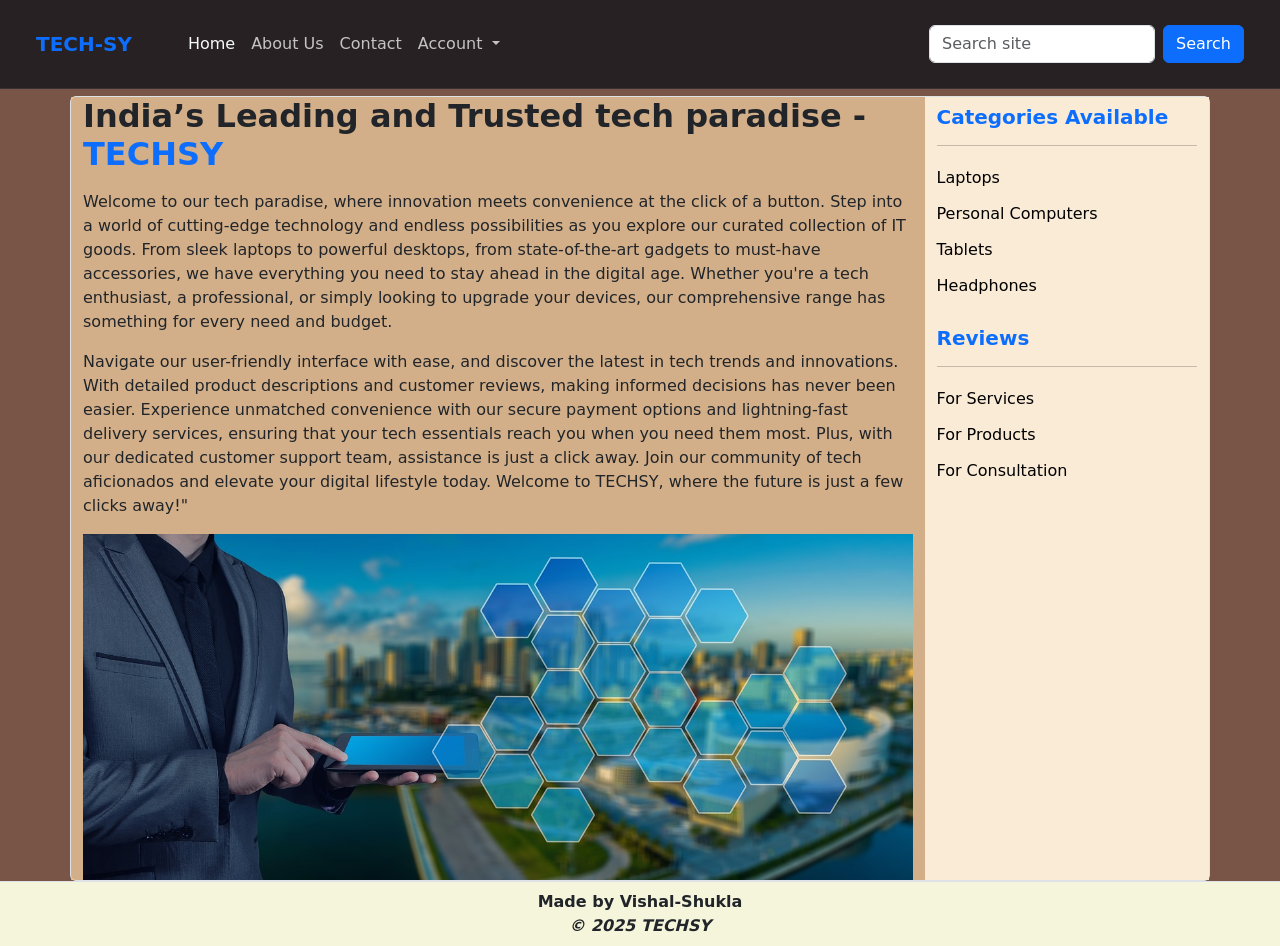
<file: Aboutus.html>
<!doctype html>
<html lang="en">

<head>
    <meta charset="utf-8">
    <meta name="viewport" content="width=device-width, initial-scale=1">
    <title>Techsy|About-Us</title>
    <link href="https://cdn.jsdelivr.net/npm/bootstrap@5.3.8/dist/css/bootstrap.min.css" rel="stylesheet"
        integrity="sha384-sRIl4kxILFvY47J16cr9ZwB07vP4J8+LH7qKQnuqkuIAvNWLzeN8tE5YBujZqJLB" crossorigin="anonymous">
    <link rel="stylesheet" href="itcart.css">
</head>

<body>
    <div class="container-fluid m-0 p-0">
        <nav class="navbar navbar-expand-lg navbar-dark p-4 fixed-top glass-nav">
            <div class="container-fluid">
                <a class="navbar-brand text-primary fw-bold me-5" href="index.html">TECH-SY</a>

                <button class="navbar-toggler" type="button" data-bs-toggle="collapse"
                    data-bs-target="#navbarSupportedContent" aria-controls="navbarSupportedContent"
                    aria-expanded="false" aria-label="Toggle navigation">
                    <span class="navbar-toggler-icon"></span>
                </button>

                <div class="collapse navbar-collapse" id="navbarSupportedContent">
                    <ul class="navbar-nav me-auto mb-2 mb-lg-0">

                        <li class="nav-item">
                            <a class="nav-link active text-light fs-6" aria-current="page" href="index.html">
                                Home
                            </a>
                        </li>

                        <li class="nav-item">
                            <a class="nav-link text-light opacity-75 fs-6" href="#">
                                About Us
                            </a>
                        </li>

                        <li class="nav-item">
                            <a class="nav-link text-light opacity-75 fs-6" href="#">
                                Contact
                            </a>
                        </li>

                        <li class="nav-item dropdown">
                            <a class="nav-link dropdown-toggle text-light opacity-75 fs-6" href="#" role="button"
                                data-bs-toggle="dropdown">
                                Account
                            </a>
                            <ul class="dropdown-menu dropdown-menu-dark">
                                <li><a class="dropdown-item" href="login.html">Login</a></li>
                                <li><a class="dropdown-item" href="register.html">Register</a></li>
                            </ul>
                        </li>

                    </ul>

                    <form class="d-flex" role="search">
                        <input class="form-control me-2" type="search" placeholder="Search site">
                        <button class="btn btn-primary" type="submit">Search</button>
                    </form>
                </div>
            </div>
        </nav>
        
        <div class="container mt-6 border rounded">
            <div class="row">
                <div class="col-md-9 right-side-color">
                    <h2 class="fw-semibold fs-2 mb-3">
                        India’s Leading and Trusted tech paradise -
                        <span class="text-primary">TECHSY</span>
                    </h2>
                    <p class="fs-6">
                        Welcome to our tech paradise, where innovation meets convenience at the click of a button. Step
                        into a world of cutting-edge technology and endless possibilities as you explore our curated
                        collection of IT goods. From sleek laptops to powerful desktops, from state-of-the-art gadgets
                        to must-have accessories, we have everything you need to stay ahead in the digital age. Whether
                        you're a tech enthusiast, a professional, or simply looking to upgrade your devices, our
                        comprehensive range has something for every need and budget.
                    </p>
                    <p>
                        Navigate our user-friendly interface with ease, and discover the latest in tech trends and
                        innovations. With detailed product descriptions and customer reviews, making informed decisions
                        has never been easier. Experience unmatched convenience with our secure payment options and
                        lightning-fast delivery services, ensuring that your tech essentials reach you when you need
                        them most. Plus, with our dedicated customer support team, assistance is just a click away. Join
                        our community of tech aficionados and elevate your digital lifestyle today. Welcome to TECHSY,
                        where the future is just a few clicks away!"
                    </p>
                    <img src="images/businessman-3210932_1280.jpg" class="img-fluid"
                        alt="businessman-image with tab in their hand">
                </div>

                <div class="col-md-3 left-side-color">
                    <h3 class="fw-semibold fs-5 text-primary mt-2">Categories Available</h3>
                    <hr class="mt-3 mb-3">
                    <ul class="list-unstyled lh-lg">
                        <li class="mb-1"><a href="./category/laptops.html">Laptops</a></li>
                        <li class="mb-1"><a href="./category/personel-computers.html">Personal Computers</a></li>
                        <li class="mb-1"><a href="#">Tablets</a></li>
                        <li class="mb-1"><a href="#">Headphones</a></li>
                    </ul>
                    <h3 class="fw-semibold fs-5 mt-4 text-primary">Reviews</h3>
                    <hr class="mt-3 mb-3">
                    <ul class="list-unstyled lh-lg">
                        <li class="mb-1"><a href="#">For Services</a></li>
                        <li class="mb-1"><a href="#">For Products</a></li>
                        <li class="mb-1"><a href="#">For Consultation</a></li>
                    </ul>
                </div>
            </div>
        </div>

        <footer class="footer-color border-top py-2 mt-0">
            <div class="container d-flex justify-content-center">
                <div class="w-50 text-center">
                    <span class="fw-semibold">Made by <span class="fw-bold">Vishal-Shukla</span></span><br>
                    <span class="fw-semibold"><i>© 2025 TECHSY</i></span>
                </div>
            </div>
        </footer>

    </div>
    <script src="https://cdn.jsdelivr.net/npm/bootstrap@5.3.8/dist/js/bootstrap.bundle.min.js"
        integrity="sha384-FKyoEForCGlyvwx9Hj09JcYn3nv7wiPVlz7YYwJrWVcXK/BmnVDxM+D2scQbITxI"
        crossorigin="anonymous"></script>
</body>

</html>
</file>
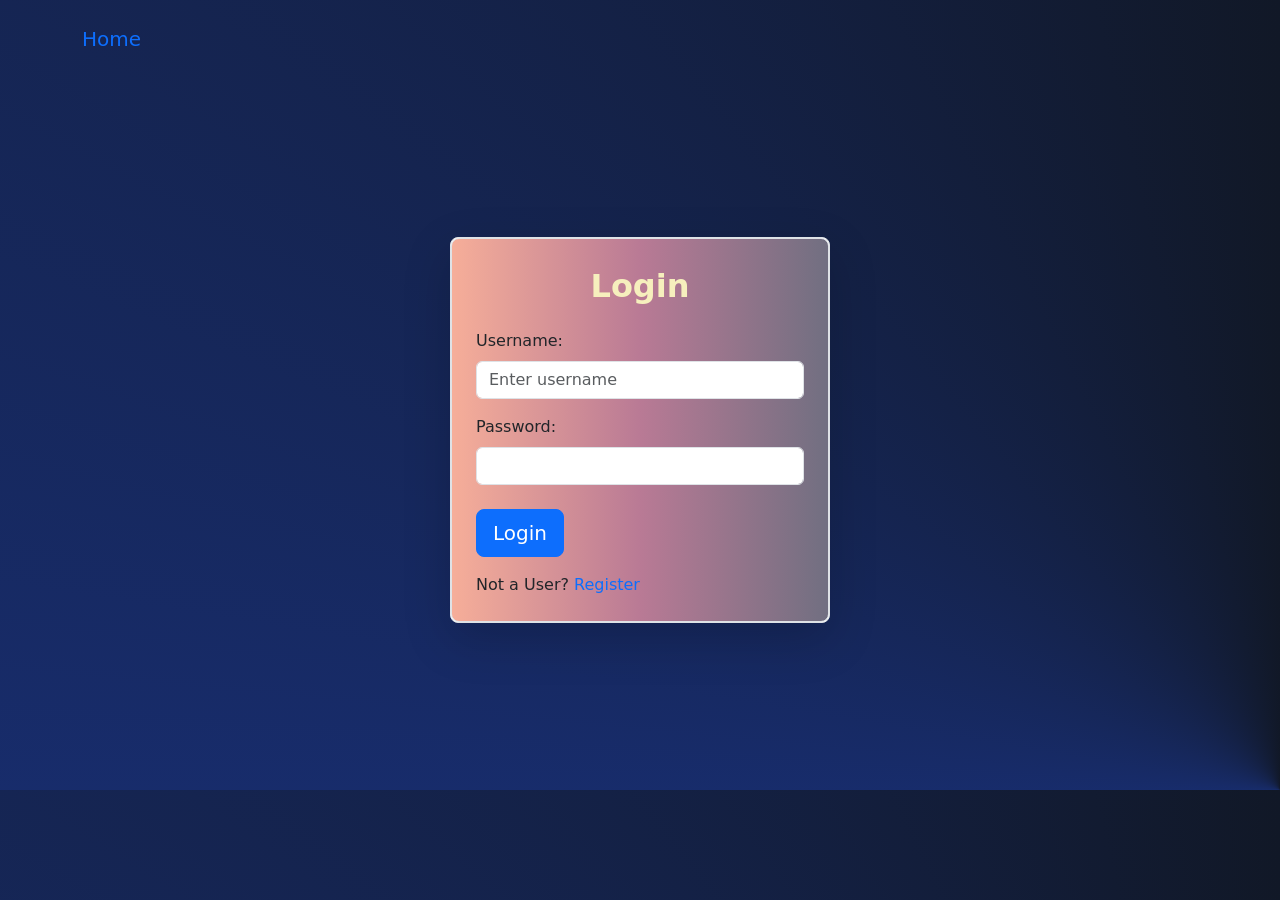
<file: login.html>
<!doctype html>
<html lang="en">
<head>
    <meta charset="utf-8">
    <meta name="viewport" content="width=device-width, initial-scale=1">
    <title>ITCART|Login</title>
    <link href="https://cdn.jsdelivr.net/npm/bootstrap@5.3.8/dist/css/bootstrap.min.css" rel="stylesheet"
        integrity="sha384-sRIl4kxILFvY47J16cr9ZwB07vP4J8+LH7qKQnuqkuIAvNWLzeN8tE5YBujZqJLB" crossorigin="anonymous">
        <style>
            body{
                background: conic-gradient(at bottom right, #1d4ed8, #1e40af, #111827);
            }
            .bgg-box{
                background: linear-gradient(to left, #716f81, #b97a95, #f6ae99);
            }
            .fonttt{
                color: #F6EFBD;
            }
        </style>
</head>
<body class="p-0 m-0">
    <div class="container">
        <div class="mt-4">
            <p class="fs-5"><a href="index.html" class="text-primary text-decoration-none">Home</a></p>
        </div>
        <div class="d-flex justify-content-center align-items-center" style="min-height: 80vh;">
            <div class="card shadow-lg border rounded-3" style="width: 380px;">
                <div class="card-body p-4 bgg-box border rounded-3">
                    <h2 class="text-center mb-4 mt-1 fw-bold fs-2 fonttt">Login</h2>
                    <form>
                        <div class="mb-3">
                            <label for="username" class="form-label">Username:</label>
                            <input type="text" class="form-control" id="username" placeholder="Enter username">
                        </div>
                        <div class="mb-4">
                            <label for="password" class="form-label">Password:</label>
                            <input type="password" class="form-control" id="password">
                        </div>
                        <div class=" mb-3">
                            <button type="submit" class="btn btn-primary btn-lg">
                                Login
                            </button>
                        </div>
                        <p class="mb-0">
                            Not a User?
                            <a href="register.html" class="text-primary text-decoration-none">
                                Register
                            </a>
                        </p>
                    </form>
                </div>
            </div>
        </div>
    </div>

    <script src="https://cdn.jsdelivr.net/npm/bootstrap@5.3.8/dist/js/bootstrap.bundle.min.js"
        integrity="sha384-FKyoEForCGlyvwx9Hj09JcYn3nv7wiPVlz7YYwJrWVcXK/BmnVDxM+D2scQbITxI"
        crossorigin="anonymous"></script>
</body>
</html>
</file>
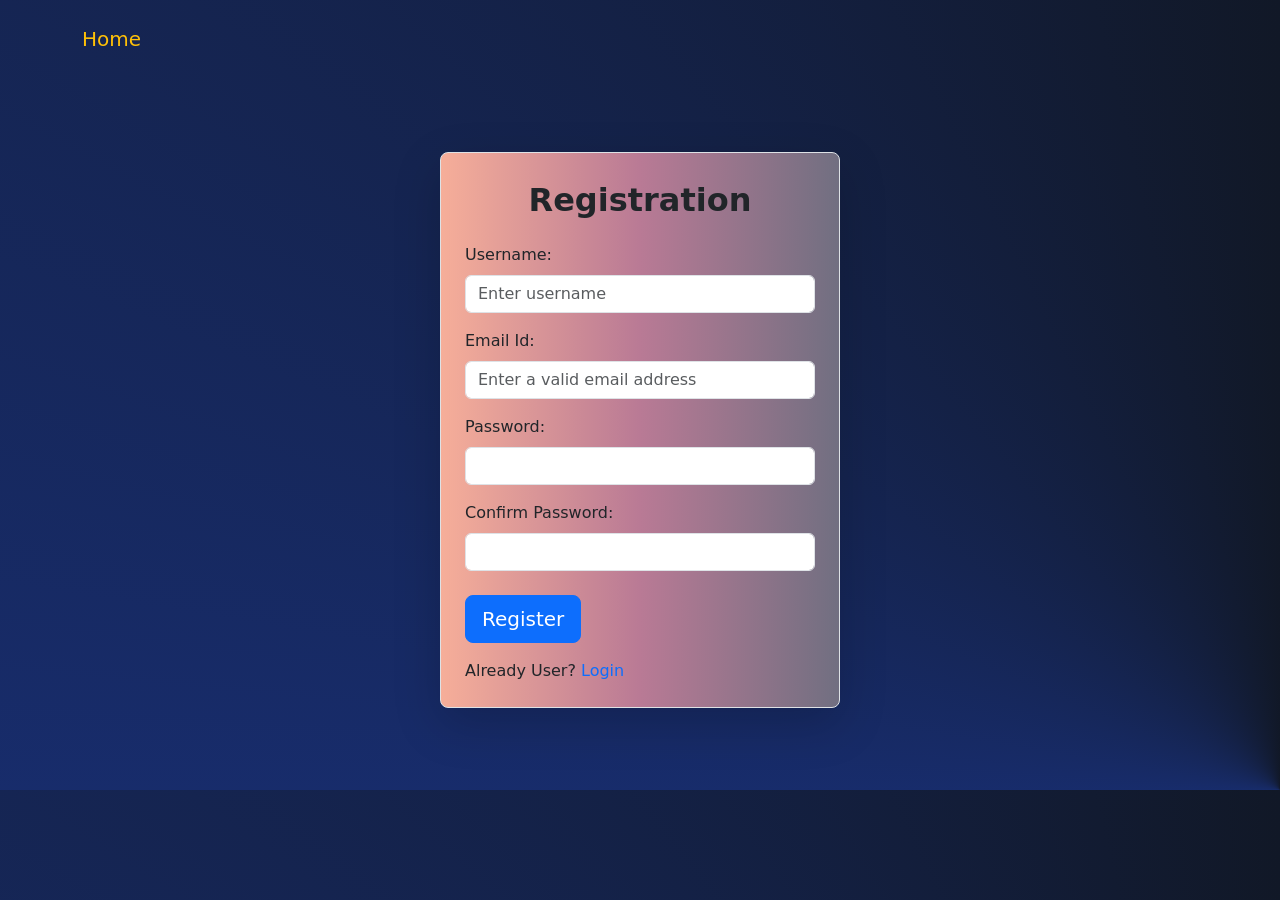
<file: register.html>
<!doctype html>
<html lang="en">

<head>
    <meta charset="utf-8">
    <meta name="viewport" content="width=device-width, initial-scale=1">
    <title>ITCART|Register</title>
    <link href="https://cdn.jsdelivr.net/npm/bootstrap@5.3.8/dist/css/bootstrap.min.css" rel="stylesheet"
        integrity="sha384-sRIl4kxILFvY47J16cr9ZwB07vP4J8+LH7qKQnuqkuIAvNWLzeN8tE5YBujZqJLB" crossorigin="anonymous">
</head>
<style>
    body {
        background: conic-gradient(at bottom right, #1d4ed8, #1e40af, #111827);
    }

    .bgg-box {
        background: linear-gradient(to left, #716f81, #b97a95, #f6ae99);
    }

    .fonttt {
        color: #F6EFBD;
    }
</style>

<body>
    <div class="container">
        <div class="mt-4">
            <p class="fs-5"><a href="index.html" class="text-warning text-decoration-none">Home</a></p>
        </div>
        <div class="d-flex justify-content-center align-items-center" style="min-height: 80vh;">
            <div class="card shadow-lg border bgg-box rounded-3" style="width: 400px;">
                <div class="card-body p-4">
                    <h2 class="text-center mb-4 mt-1 fw-semibold fs-2">Registration</h2>

                    <form>
                        <div class="mb-3">
                            <label for="username" class="form-label">Username:</label>
                            <input type="text" class="form-control" id="username" placeholder="Enter username">
                        </div>
                        <div class="mb-3">
                            <label for="email" class="form-label">Email Id:</label>
                            <input type="email" class="form-control" id="email"
                                placeholder="Enter a valid email address">
                        </div>
                        <div class="mb-3">
                            <label for="password" class="form-label">Password:</label>
                            <input type="password" class="form-control" id="password">
                        </div>
                        <div class="mb-4">
                            <label for="password" class="form-label">Confirm Password:</label>
                            <input type="password" class="form-control" id="password">
                        </div>
                        <div class=" mb-3">
                            <button type="submit" class="btn btn-primary btn-lg">
                                Register
                            </button>
                        </div>
                        <p class="mb-0">
                            Already User?
                            <a href="login.html" class="text-primary text-decoration-none">Login</a>
                        </p>
                    </form>
                </div>
            </div>
        </div>
    </div>

    <script src="https://cdn.jsdelivr.net/npm/bootstrap@5.3.8/dist/js/bootstrap.bundle.min.js"
        integrity="sha384-FKyoEForCGlyvwx9Hj09JcYn3nv7wiPVlz7YYwJrWVcXK/BmnVDxM+D2scQbITxI"
        crossorigin="anonymous"></script>
</body>

</html>
</file>
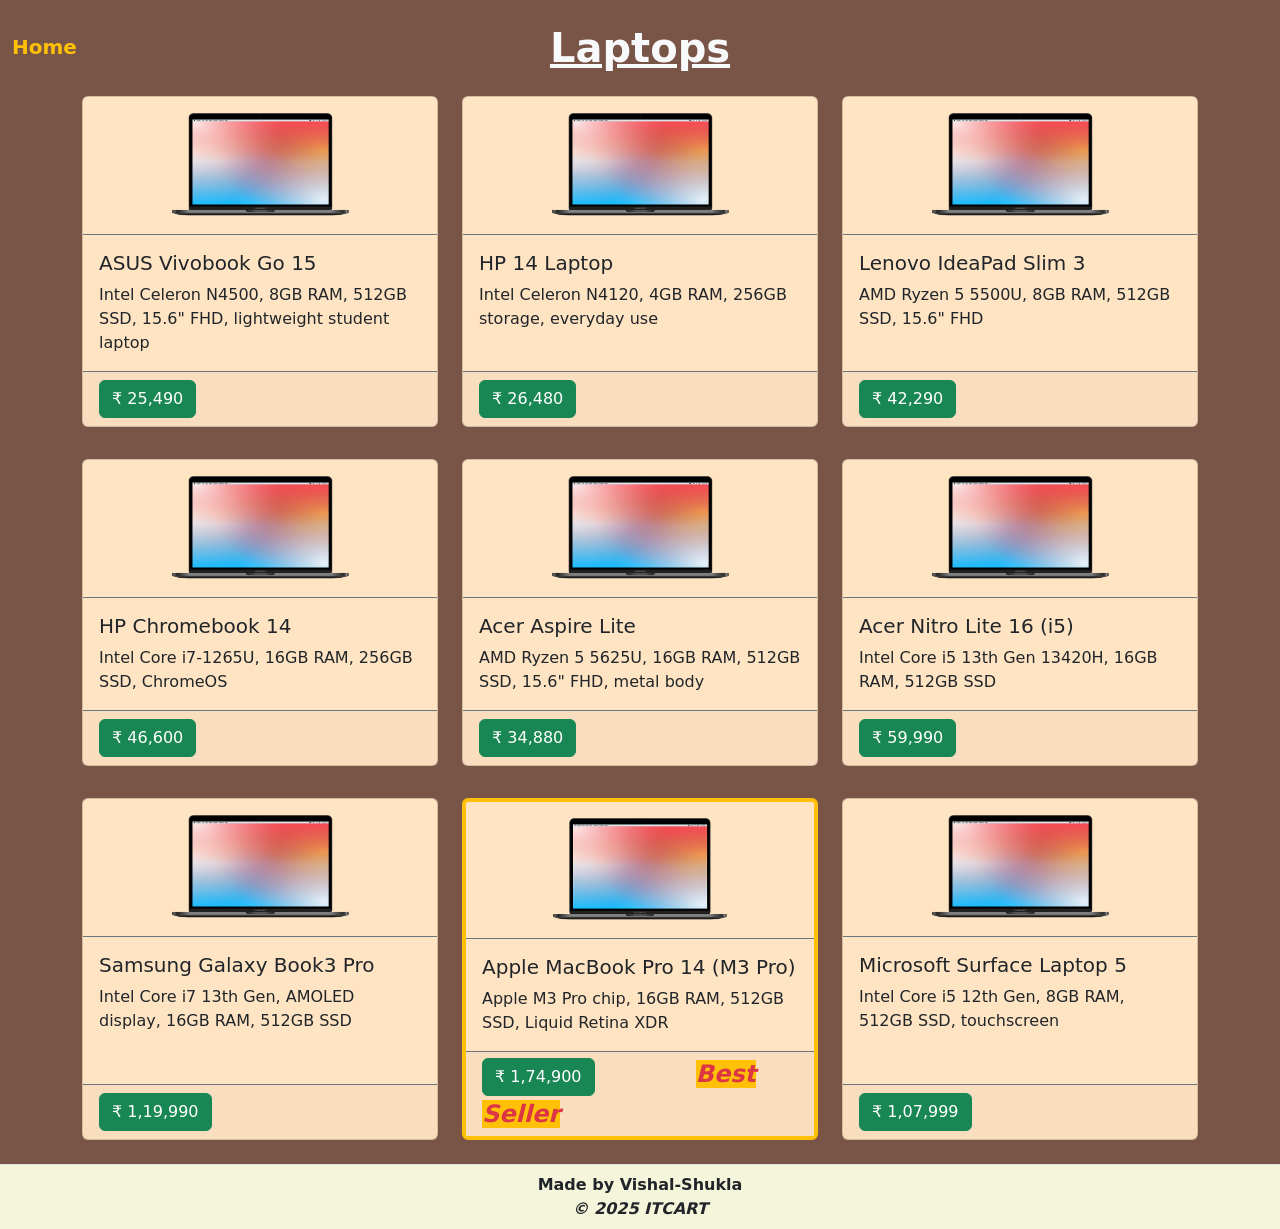
<file: category/laptops.html>
<!doctype html>
<html lang="en">

<head>
    <meta charset="utf-8">
    <meta name="viewport" content="width=device-width, initial-scale=1">
    <title>Techsy|Laptops</title>
    <link href="https://cdn.jsdelivr.net/npm/bootstrap@5.3.8/dist/css/bootstrap.min.css" rel="stylesheet"
        integrity="sha384-sRIl4kxILFvY47J16cr9ZwB07vP4J8+LH7qKQnuqkuIAvNWLzeN8tE5YBujZqJLB" crossorigin="anonymous">
    <link rel="stylesheet" href="laptops.css">
</head>

<body class="bg-brown">
    <div class="container">
        <nav class="navbar fixed-top">
            <div class="container-fluid mt-4">
                <span class="hover-head">
                    <span class="fs-5 normal"><a href="../index.html"
                            class="text-warning text-decoration-none fw-bold">Home</a></span>
                    <span class="fs-4 onn-hoverr"><a href="../index.html"
                            class="text-warning text-decoration-none">⬅</a></span>
                </span>
            </div>
        </nav>
        <div class="mt-4">
            <h2 class="text-center text-light fw-bold fs-1 text-decoration-underline text-shadow-lg">Laptops</h2>
        </div>
        <div class="row row-cols-1 row-cols-md-3 g-4 py-3">
            <div class="col">
                <div class="card h-100 card-color">
                    <div class="w-50 align-self-center mt-3">
                        <img src="../images/macbook-pro-5342709_640.png" class="card-img-top mx-auto" alt="...">
                    </div>
                    <div class="card-body border-top border-secondary mt-3">
                        <h5 class="card-title">ASUS Vivobook Go 15</h5>
                        <p class="card-text">Intel Celeron N4500, 8GB RAM, 512GB SSD, 15.6" FHD, lightweight student
                            laptop</p>
                    </div>
                    <div class="card-footer border-secondary">
                        <a class="btn btn-success align-items-end" href="#" role="button">₹ 25,490</a>
                    </div>
                </div>
            </div>
            <div class="col">
                <div class="card h-100 card-color">
                    <div class="w-50 align-self-center mt-3">
                        <img src="../images/macbook-pro-5342709_640.png" class="card-img-top mx-auto" alt="...">
                    </div>
                    <div class="card-body border-top border-secondary mt-3">
                        <h5 class="card-title">HP 14 Laptop</h5>
                        <p class="card-text">Intel Celeron N4120, 4GB RAM, 256GB storage, everyday use</p>
                    </div>
                    <div class="card-footer border-secondary">
                        <a class="btn btn-success align-items-end" href="#" role="button">₹ 26,480</a>
                    </div>
                </div>
            </div>
            <div class="col">
                <div class="card h-100 card-color">
                    <div class="w-50 align-self-center mt-3">
                        <img src="../images/macbook-pro-5342709_640.png" class="card-img-top mx-auto" alt="...">
                    </div>
                    <div class="card-body border-top border-secondary mt-3">
                        <h5 class="card-title">Lenovo IdeaPad Slim 3</h5>
                        <p class="card-text">AMD Ryzen 5 5500U, 8GB RAM, 512GB SSD, 15.6" FHD</p>
                    </div>
                    <div class="card-footer border-secondary">
                        <a class="btn btn-success align-items-end" href="#" role="button">₹ 42,290</a>
                    </div>
                </div>
            </div>
        </div>
        <div class="row row-cols-1 row-cols-md-3 g-4 py-3">
            <div class="col">
                <div class="card h-100 card-color">
                    <div class="w-50 align-self-center mt-3">
                        <img src="../images/macbook-pro-5342709_640.png" class="card-img-top mx-auto" alt="...">
                    </div>
                    <div class="card-body border-top border-secondary mt-3">
                        <h5 class="card-title">HP Chromebook 14</h5>
                        <p class="card-text">Intel Core i7-1265U, 16GB RAM, 256GB SSD, ChromeOS</p>
                    </div>
                    <div class="card-footer border-secondary">
                        <a class="btn btn-success align-items-end" href="#" role="button">₹ 46,600</a>
                    </div>
                </div>
            </div>
            <div class="col">
                <div class="card h-100 card-color">
                    <div class="w-50 align-self-center mt-3">
                        <img src="../images/macbook-pro-5342709_640.png" class="card-img-top mx-auto" alt="...">
                    </div>
                    <div class="card-body border-top border-secondary mt-3">
                        <h5 class="card-title">Acer Aspire Lite</h5>
                        <p class="card-text">AMD Ryzen 5 5625U, 16GB RAM, 512GB SSD, 15.6" FHD, metal body</p>
                    </div>
                    <div class="card-footer border-secondary">
                        <a class="btn btn-success align-items-end" href="#" role="button">₹ 34,880</a>
                    </div>
                </div>
            </div>
            <div class="col">
                <div class="card h-100 card-color">
                    <div class="w-50 align-self-center mt-3">
                        <img src="../images/macbook-pro-5342709_640.png" class="card-img-top mx-auto" alt="...">
                    </div>
                    <div class="card-body border-top border-secondary mt-3">
                        <h5 class="card-title">Acer Nitro Lite 16 (i5)</h5>
                        <p class="card-text">Intel Core i5 13th Gen 13420H, 16GB RAM, 512GB SSD</p>
                    </div>
                    <div class="card-footer border-secondary">
                        <a class="btn btn-success align-items-end" href="#" role="button">₹ 59,990</a>
                    </div>
                </div>
            </div>
        </div>

        <div class="row row-cols-1 row-cols-md-3 g-4 py-3">
            <div class="col">
                <div class="card h-100 card-color">
                    <div class="w-50 align-self-center mt-3">
                        <img src="../images/macbook-pro-5342709_640.png" class="card-img-top mx-auto" alt="...">
                    </div>
                    <div class="card-body border-top border-secondary mt-3">
                        <h5 class="card-title">Samsung Galaxy Book3 Pro</h5>
                        <p class="card-text">Intel Core i7 13th Gen, AMOLED display, 16GB RAM, 512GB SSD</p>
                    </div>
                    <div class="card-footer border-secondary">
                        <a class="btn btn-success align-items-end" href="#" role="button">₹ 1,19,990</a>
                    </div>
                </div>
            </div>
            <div class="col">
                <div class="card h-100 card-color border border-4 border-warning">
                    <div class="w-50 align-self-center mt-3">
                        <img src="../images/macbook-pro-5342709_640.png" class="card-img-top mx-auto" alt="...">
                    </div>
                    <div class="card-body border-top border-secondary mt-3">
                        <h5 class="card-title">Apple MacBook Pro 14 (M3 Pro)</h5>
                        <p class="card-text">Apple M3 Pro chip, 16GB RAM, 512GB SSD, Liquid Retina XDR</p>
                    </div>
                    <div class="card-footer border-secondary py-1">
                        <a class="btn btn-success align-items-end me-5" href="#" role="button">₹ 1,74,900 </a>
                        <span class="text-danger fw-semibold fs-4 ms-5 bg-warning"><i>Best Seller</i></span>
                    </div>
                </div>
            </div>
            <div class="col">
                <div class="card h-100 card-color">
                    <div class="w-50 align-self-center mt-3">
                        <img src="../images/macbook-pro-5342709_640.png" class="card-img-top mx-auto" alt="...">
                    </div>
                    <div class="card-body border-top border-secondary mt-3">
                        <h5 class="card-title">Microsoft Surface Laptop 5</h5>
                        <p class="card-text">Intel Core i5 12th Gen, 8GB RAM, 512GB SSD, touchscreen</p>
                    </div>
                    <div class="card-footer border-secondary">
                        <a class="btn btn-success align-items-end" href="#" role="button">₹ 1,07,999</a>
                    </div>
                </div>
            </div>
        </div>

    </div>

    <footer class="footer-color border-top py-2 mt-2">
        <div class="container d-flex justify-content-center">
            <div class="w-50 text-center">
                <span class="fw-semibold">Made by <span class="fw-bold">Vishal-Shukla</span></span><br>
                <span class="fw-semibold"><i>© 2025 ITCART</i></span>
            </div>
        </div>
    </footer>

    <script src="https://cdn.jsdelivr.net/npm/bootstrap@5.3.8/dist/js/bootstrap.bundle.min.js"
        integrity="sha384-FKyoEForCGlyvwx9Hj09JcYn3nv7wiPVlz7YYwJrWVcXK/BmnVDxM+D2scQbITxI"
        crossorigin="anonymous"></script>
</body>

</html>
</file>
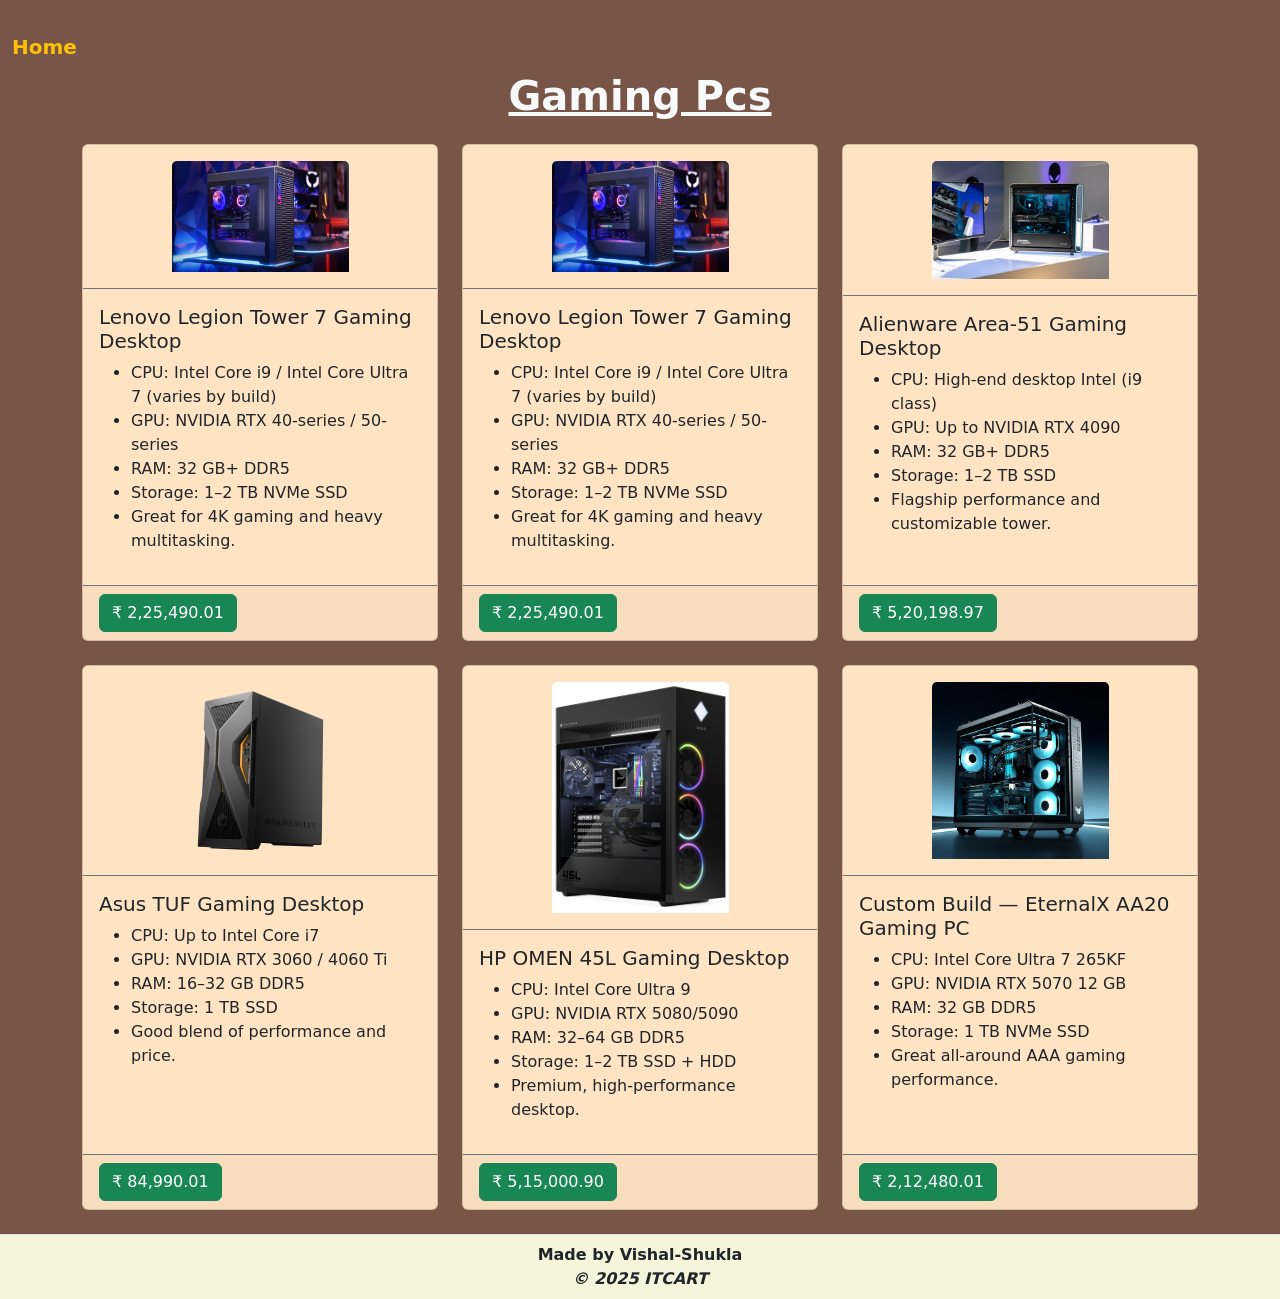
<file: category/personel-computers.html>
<!doctype html>
<html lang="en">

<head>
    <meta charset="utf-8">
    <meta name="viewport" content="width=device-width, initial-scale=1">
    <title>Techsy|PCs</title>
    <link href="https://cdn.jsdelivr.net/npm/bootstrap@5.3.8/dist/css/bootstrap.min.css" rel="stylesheet"
        integrity="sha384-sRIl4kxILFvY47J16cr9ZwB07vP4J8+LH7qKQnuqkuIAvNWLzeN8tE5YBujZqJLB" crossorigin="anonymous">
    <link rel="stylesheet" href="laptops.css">
</head>

<body class="bg-brown pt-5">
    <div class="container">
        <nav class="navbar fixed-top">
            <div class="container-fluid mt-4">
                <span class="hover-head">
                    <span class="fs-5 normal"><a href="../index.html"
                            class="text-warning text-decoration-none fw-bold">Home</a></span>
                    <span class="fs-4 onn-hoverr"><a href="../index.html"
                            class="text-warning text-decoration-none">⬅</a></span>
                </span>
            </div>
        </nav>
        <div class="mt-4">
            <h2 class="text-center text-light fw-bold fs-1 text-decoration-underline text-shadow-lg">Gaming Pcs</h2>
        </div>
        <div class="row row-cols-1 row-cols-md-3 g-4 py-3">
            <div class="col">
                <div class="card h-100 card-color">
                    <div class="w-50 align-self-center mt-3">
                        <img src="../images/lenove-legion-7.webp" class="card-img-top mx-auto" alt="...">
                    </div>
                    <div class="card-body border-top border-secondary mt-3">
                        <h5 class="card-title">Lenovo Legion Tower 7 Gaming Desktop</h5>
                        <ul>
                            <li>CPU: Intel Core i9 / Intel Core Ultra 7 (varies by build)</li>
                            <li>GPU: NVIDIA RTX 40-series / 50-series</li>
                            <li>RAM: 32 GB+ DDR5</li>
                            <li>Storage: 1–2 TB NVMe SSD</li>
                            <li>Great for 4K gaming and heavy multitasking.</li>
                        </ul>
                    </div>
                    <div class="card-footer border-secondary">
                        <a class="btn btn-success" href="#" role="button">₹ 2,25,490.01</a>
                    </div>
                </div>
            </div>
            <div class="col">
                <div class="card h-100 card-color">
                    <div class="w-50 align-self-center mt-3">
                        <img src="../images/lenove-legion-7.webp" class="card-img-top mx-auto" alt="...">
                    </div>
                    <div class="card-body border-top border-secondary mt-3">
                        <h5 class="card-title">Lenovo Legion Tower 7 Gaming Desktop</h5>
                        <ul>
                            <li>CPU: Intel Core i9 / Intel Core Ultra 7 (varies by build)</li>
                            <li>GPU: NVIDIA RTX 40-series / 50-series</li>
                            <li>RAM: 32 GB+ DDR5</li>
                            <li>Storage: 1–2 TB NVMe SSD</li>
                            <li>Great for 4K gaming and heavy multitasking.</li>
                        </ul>
                    </div>
                    <div class="card-footer border-secondary">
                        <a class="btn btn-success" href="#" role="button">₹ 2,25,490.01</a>
                    </div>
                </div>
            </div>
            <div class="col">
                <div class="card h-100 card-color">
                    <div class="w-50 align-self-center mt-3">
                        <img src="../images/alienware.webp" class="card-img-top mx-auto" alt="...">
                    </div>
                    <div class="card-body border-top border-secondary mt-3">
                        <h5 class="card-title">Alienware Area‑51 Gaming Desktop</h5>
                        <ul>
                            <li>CPU: High-end desktop Intel (i9 class)</li>
                            <li>GPU: Up to NVIDIA RTX 4090</li>
                            <li>RAM: 32 GB+ DDR5</li>
                            <li>Storage: 1–2 TB SSD</li>
                            <li>Flagship performance and customizable tower.</li>
                        </ul>
                    </div>
                    <div class="card-footer border-secondary">
                        <a class="btn btn-success" href="#" role="button">₹ 5,20,198.97</a>
                    </div>
                </div>
            </div>
            <div class="col">
                <div class="card h-100 card-color">
                    <div class="w-50 align-self-center mt-3">
                        <img src="../images/asus.png" class="card-img-top mx-auto" alt="...">
                    </div>
                    <div class="card-body border-top border-secondary mt-3">
                        <h5 class="card-title">Asus TUF Gaming Desktop</h5>
                        <ul>
                            <li>CPU: Up to Intel Core i7</li>
                            <li>GPU: NVIDIA RTX 3060 / 4060 Ti</li>
                            <li>RAM: 16–32 GB DDR5</li>
                            <li>Storage: 1 TB SSD</li>
                            <li>Good blend of performance and price.</li>
                        </ul>
                    </div>
                    <div class="card-footer border-secondary">
                        <a class="btn btn-success" href="#" role="button">₹ 84,990.01</a>
                    </div>
                </div>
            </div>
            <div class="col">
                <div class="card h-100 card-color">
                    <div class="w-50 align-self-center mt-3">
                        <img src="../images/hpomen.png" class="card-img-top mx-auto" alt="...">
                    </div>
                    <div class="card-body border-top border-secondary mt-3">
                        <h5 class="card-title">HP OMEN 45L Gaming Desktop</h5>
                        <ul>
                            <li>CPU: Intel Core Ultra 9</li>
                            <li>GPU: NVIDIA RTX 5080/5090</li>
                            <li>RAM: 32–64 GB DDR5</li>
                            <li>Storage: 1–2 TB SSD + HDD</li>
                            <li>Premium, high-performance desktop.</li>
                        </ul>
                    </div>
                    <div class="card-footer border-secondary">
                        <a class="btn btn-success" href="#" role="button">₹ 5,15,000.90</a>
                    </div>
                </div>
            </div>
            <div class="col">
                <div class="card h-100 card-color">
                    <div class="w-50 align-self-center mt-3">
                        <img src="../images/custompc.webp" class="card-img-top mx-auto" alt="...">
                    </div>
                    <div class="card-body border-top border-secondary mt-3">
                        <h5 class="card-title">Custom Build — EternalX AA20 Gaming PC</h5>
                        <ul>
                            <li>CPU: Intel Core Ultra 7 265KF</li>
                            <li>GPU: NVIDIA RTX 5070 12 GB</li>
                            <li>RAM: 32 GB DDR5</li>
                            <li>Storage: 1 TB NVMe SSD</li>
                            <li>Great all-around AAA gaming performance.</li>
                        </ul>
                    </div>
                    <div class="card-footer border-secondary">
                        <a class="btn btn-success" href="#" role="button">₹ 2,12,480.01</a>
                    </div>
                </div>
            </div>
        </div>
    </div>

    <footer class="footer-color border-top py-2 mt-2">
        <div class="container d-flex justify-content-center">
            <div class="w-50 text-center">
                <span class="fw-semibold">Made by <span class="fw-bold">Vishal-Shukla</span></span><br>
                <span class="fw-semibold"><i>© 2025 ITCART</i></span>
            </div>
        </div>
    </footer>

    <script src="https://cdn.jsdelivr.net/npm/bootstrap@5.3.8/dist/js/bootstrap.bundle.min.js"
        integrity="sha384-FKyoEForCGlyvwx9Hj09JcYn3nv7wiPVlz7YYwJrWVcXK/BmnVDxM+D2scQbITxI"
        crossorigin="anonymous"></script>
</body>

</html>
</file>
<file: itcart.css>
body{
    background-color: #795548;
}
.mt-6 {
    margin-top: 6rem;
}
.footer-color {
    background-color: beige;
}
.left-side-color{
    background-color: antiquewhite;
}
.right-side-color{
    background-color: rgba(245, 209, 162, 0.73);
}  
.left-side-color ul li a{
    color: black;
    text-decoration: none;
}
.left-side-color ul li a:hover{
    color: blueviolet;
    font-size: 17px;
    text-decoration-line: underline;
}
.dropdown:hover .dropdown-menu{
    display: block;
}
.dropdown-item:hover{
    background-color: rgb(23, 23, 23);
    color: whitesmoke;
    border: 1px solid grey;
}
.glass-nav {
    background: rgba(13, 17, 23, 0.75);   /* dark but see-through */
    backdrop-filter: blur(10px);
    -webkit-backdrop-filter: blur(10px);
    border-bottom: 1px solid rgba(255, 255, 255, 0.08);
}
</file>
<file: category/laptops.css>
.bg-brown {
    background-color: #795548;
}
.card-color {
    background-color: bisque;
}
.card-color:hover{
    box-shadow: 0 6px 12px 0 black;
}
.hover-head .onn-hoverr {
  display: none;
}

.hover-head:hover .normal {
  display: none;
}

.hover-head:hover .onn-hoverr {
  display: inline-block;
}
.footer-color{
    background-color: beige;
}
</file>
